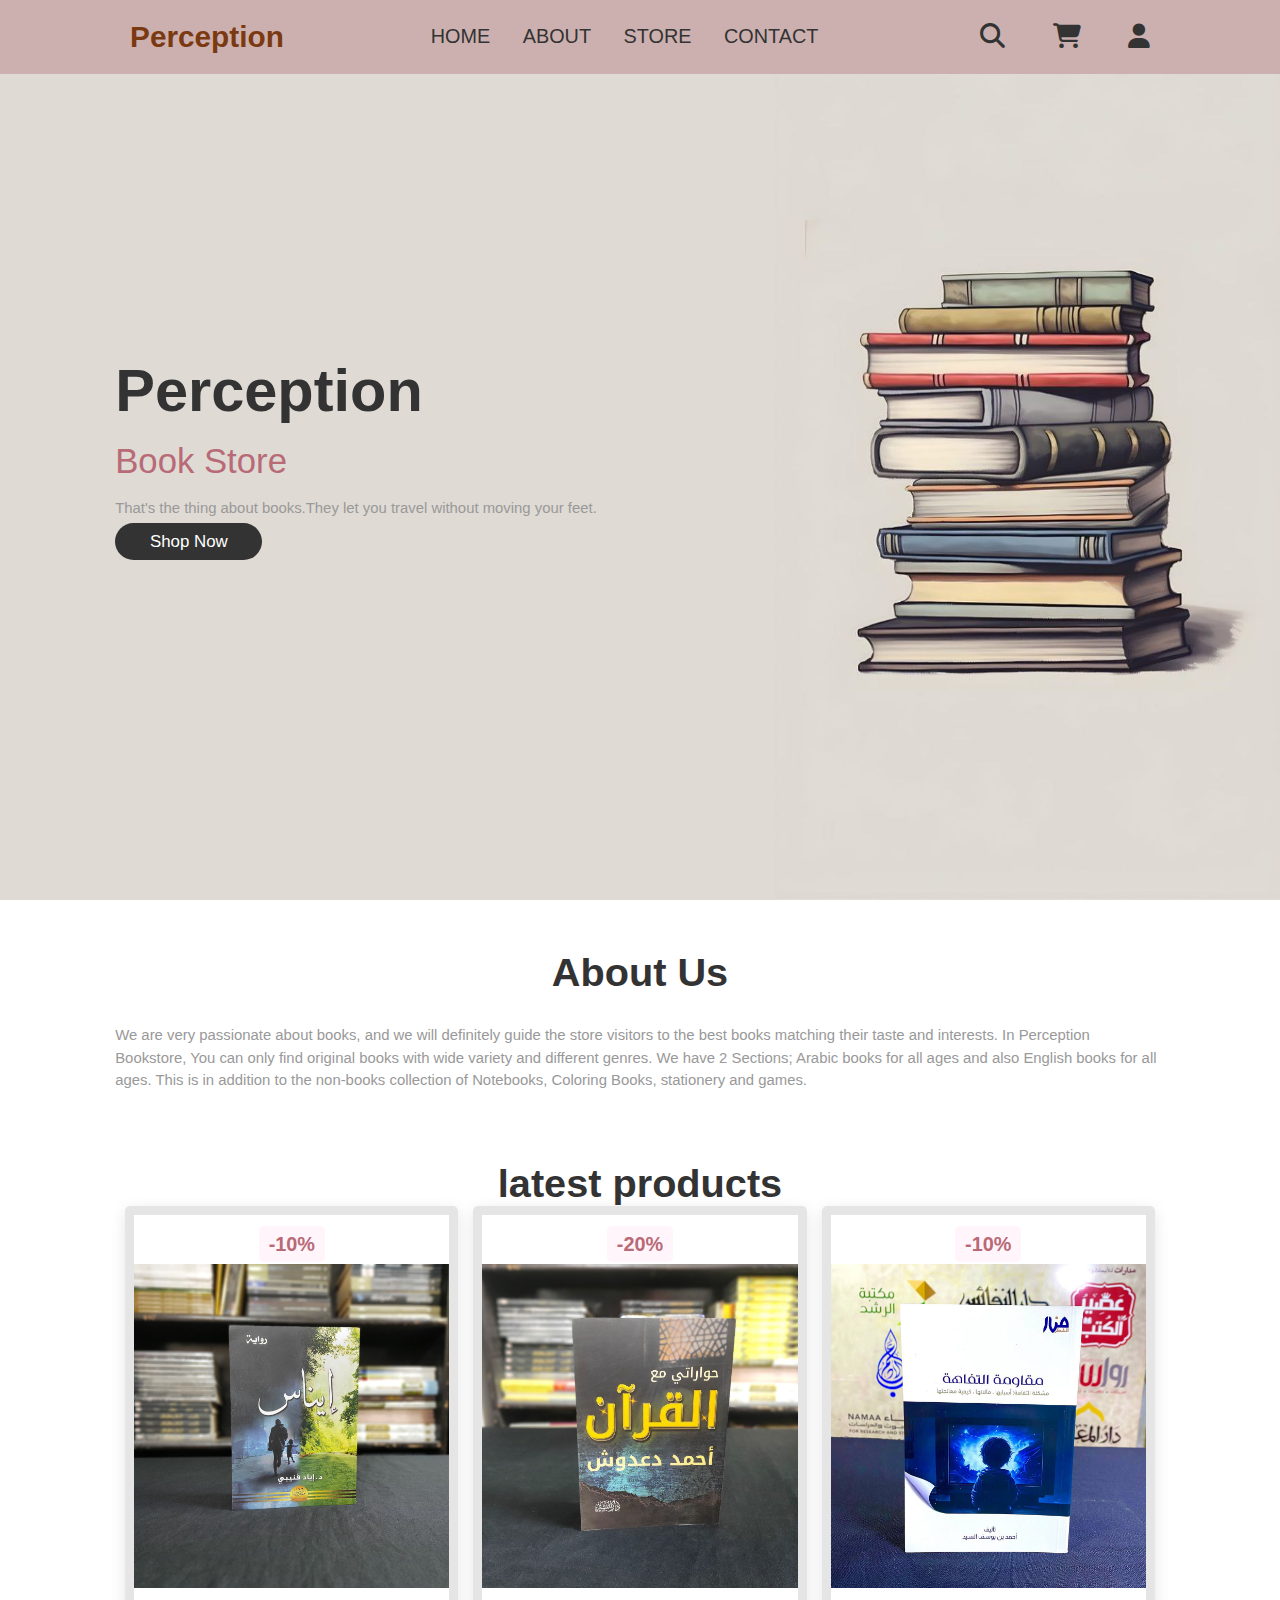
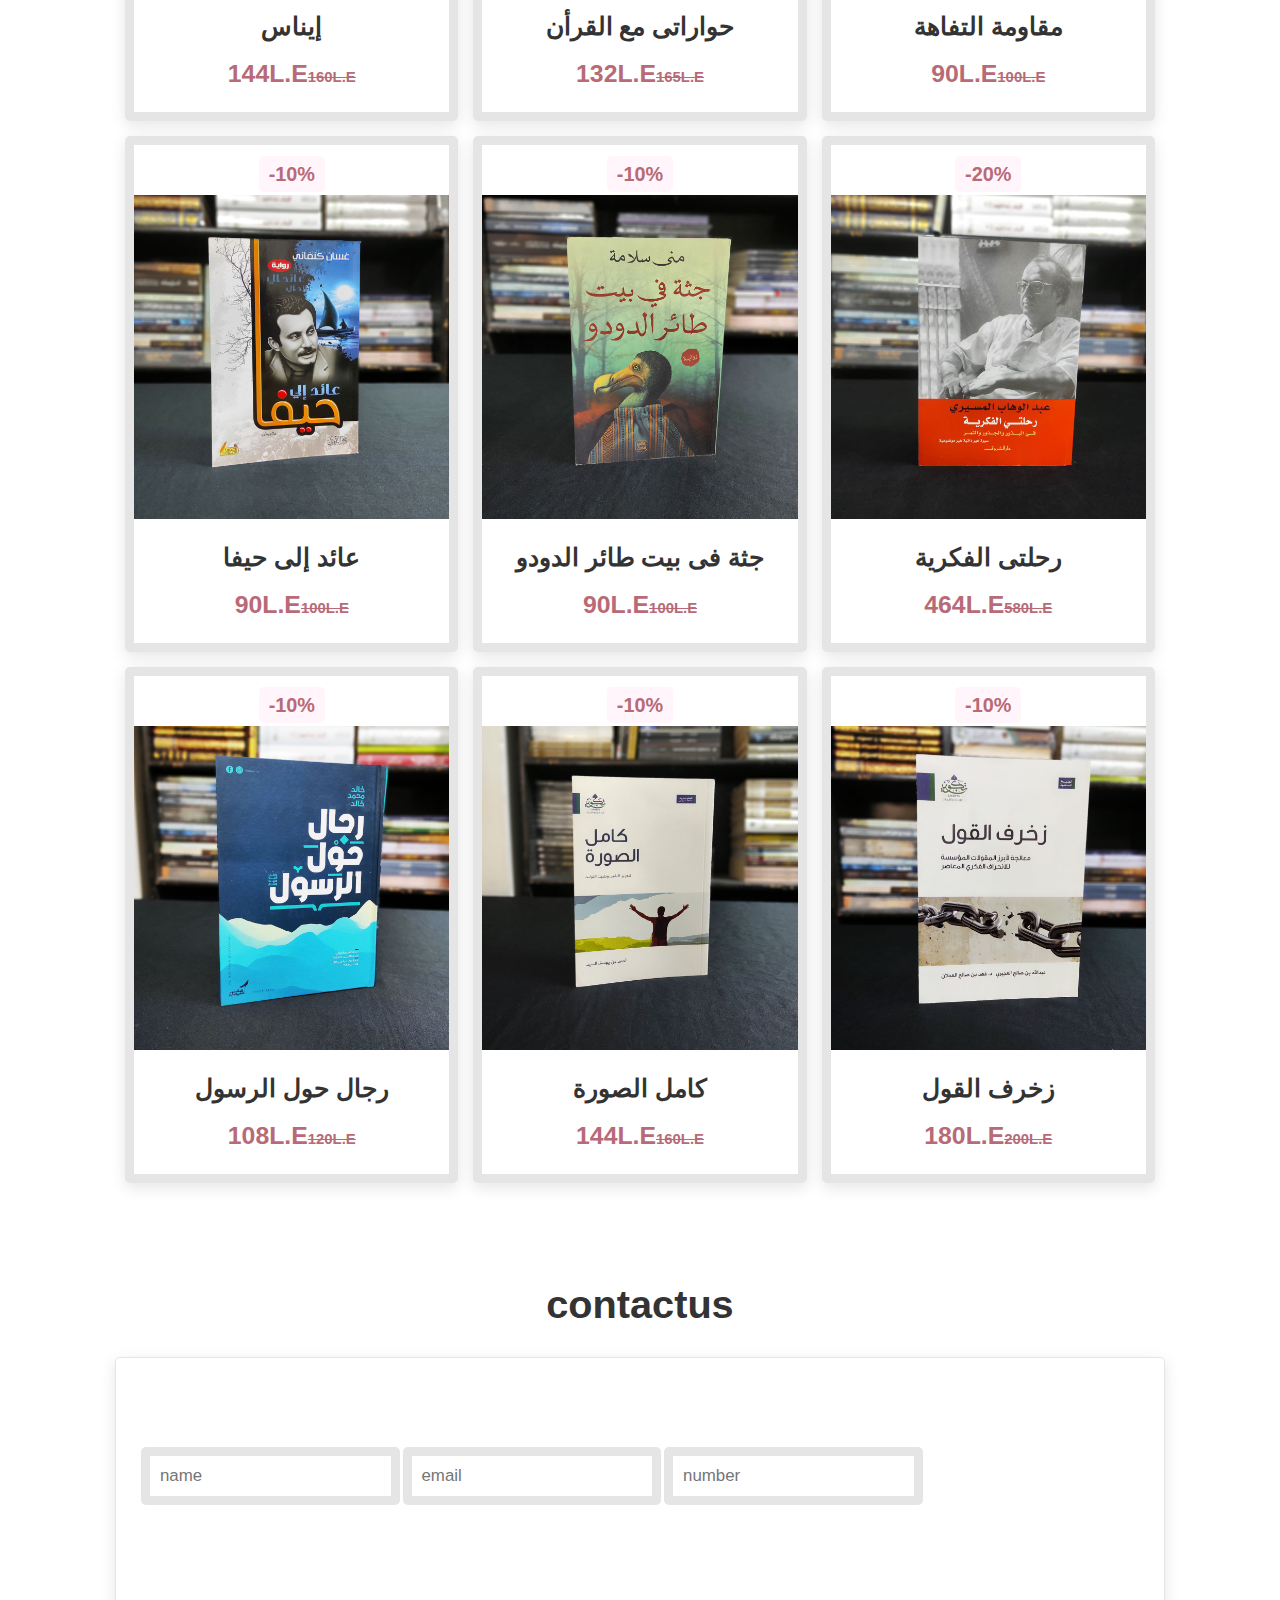
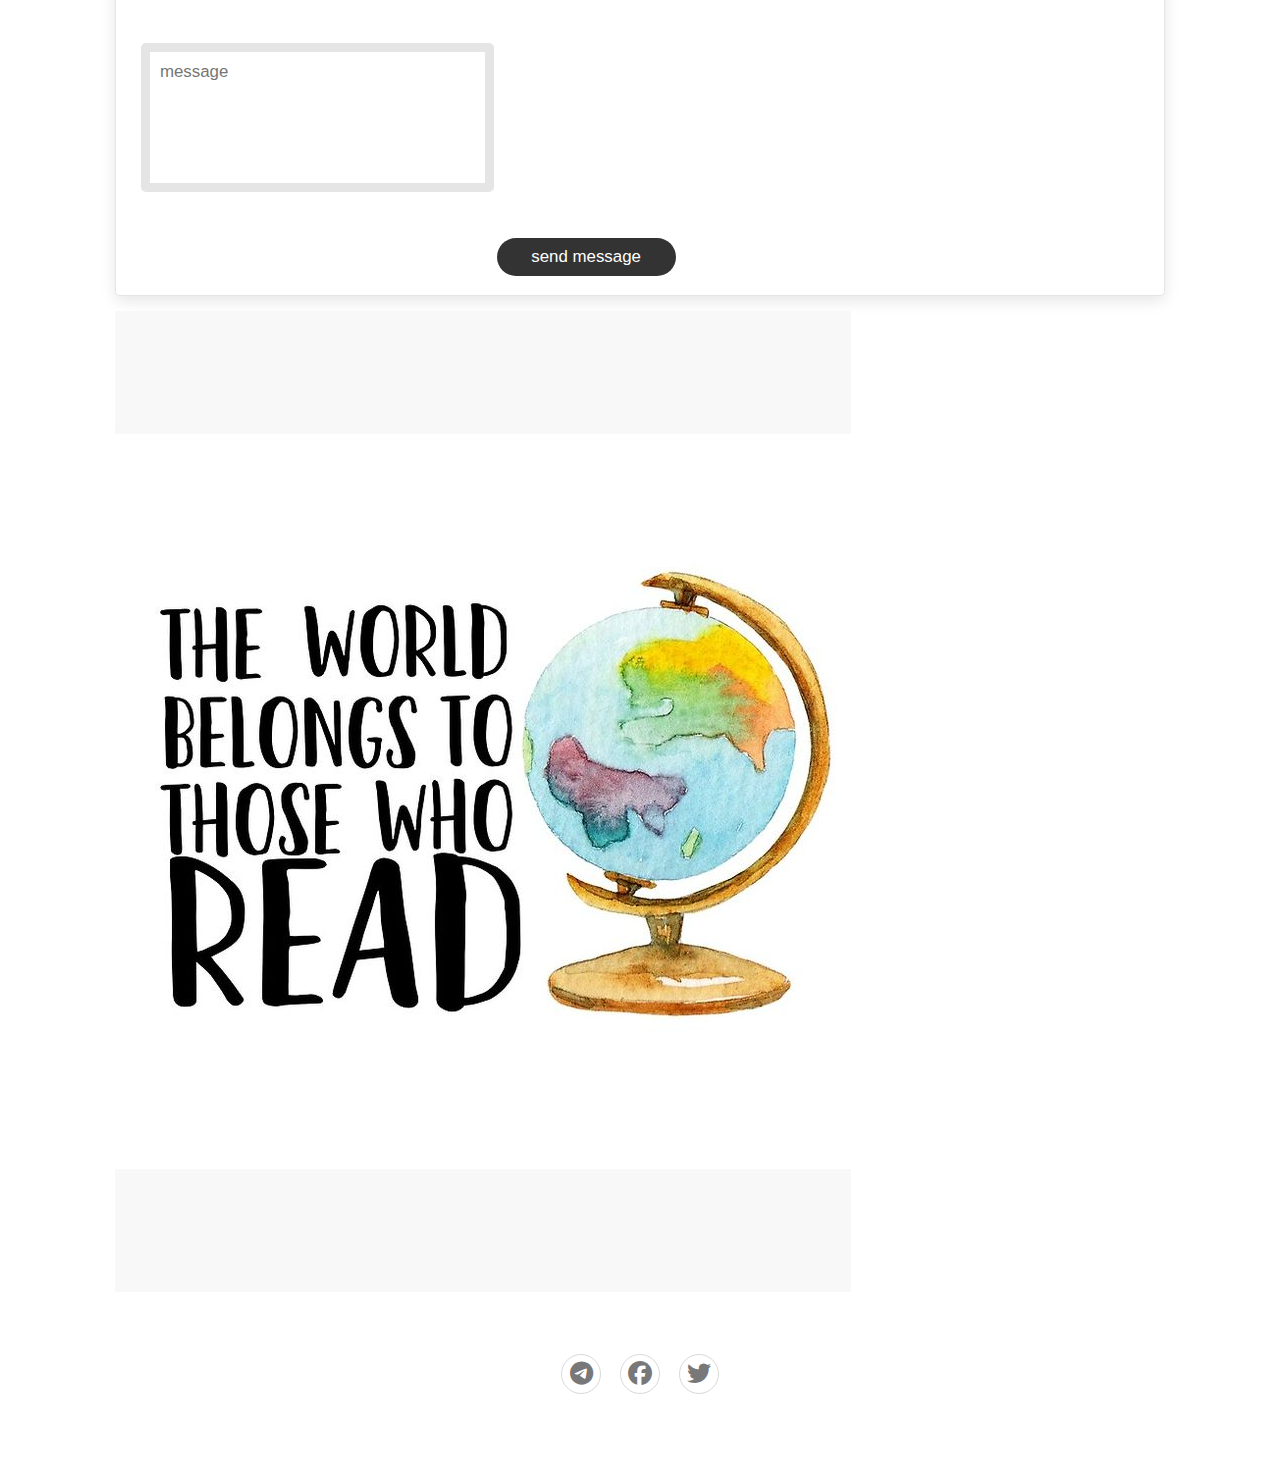
<file: index.html>
<!DOCTYPE html>
<html lang="en">
<head>
    <meta charset="UTF-8">
    <title>Perception</title>
    <link rel="stylesheet" href=" https://cdnjs.cloudflare.com/ajax/libs/font-awesome/6.4.2/css/all.min.css">
    <link rel="stylesheet" href="style.css ">
    <script src="main.js"></script>
  
</head>
<body>


    <header>
        <a href="#" class="logo">Perception</a> 
        <nav>
            <a href="#">HOME</a>
            <a href="#">ABOUT</a>
            <a href="#">STORE</a>
            <a href="#">CONTACT</a>
        </nav>

        <div class="icons">
            <a href="#" class="fas fa-search"></a>
            <a href="#" class="fas fa-shopping-cart"></a>
            <a href="form.html" class="fas fa-user"></a>

        </div>     
    </header>


    <section class="home">
        <div class="content">
            <h3>Perception</h3>
            <span>Book Store</span>
            <p>That's the thing about books.They let you travel without moving your feet.</p>
            <a href="#" class="btn">Shop Now </a>
        </div>
    </section>


    <section class="about" id="about">
      <h1 class="heading">About Us</h1>
      <div class="row">
        <div class="content">
            <p>We are very passionate about books, and we will definitely guide the store visitors to the best books matching their taste and interests.
                In Perception Bookstore, You can only find original books with wide variety and different genres. We have 2 Sections; Arabic books for all ages and also English books for all ages.
                This is in addition to the non-books collection of Notebooks, Coloring Books, stationery and games.
              </p>
        </div>
      </div>
    </section>

    <section class="products" id="products">
        <h1 class="heading">latest <span>products</span><s</h1>
        <div class="box-container">

            <div class="box">
                <span class="discount">-10%</span>
                <div class="image">
                    <img src="img/enas.jpg" alt="">
                    <div class="icons">
                        <a href="#" class="fas fa-heart"></a>
                        <a href="#" class="cart-btn">add to cart</a>
                        <a href="#" class="fas fa-share"></a>
                    </div>
                </div>
                <div class="content">
                    <h3>إيناس</h3>
                    <div class="price">144L.E<span>160L.E</span></div>
                </div>
            </div>


            <div class="box">
                <span class="discount">-20%</span>
                <div class="image">
                    <img src="img/dadoosh.jpg" alt="">
                    <div class="icons">
                        <a href="#" class="fas fa-heart"></a>
                        <a href="#" class="cart-btn">add to cart</a>
                        <a href="#" class="fas fa-share"></a>
                    </div>
                </div>
                <div class="content">
                    <h3>حواراتى مع القرأن</h3>
                    <div class="price">132L.E<span>165L.E</span></div>
                </div>
            </div>

            
            <div class="box">
                <span class="discount">-10%</span>
                <div class="image">
                    <img src="img/tfaha.jpg" alt="">
                    <div class="icons">
                        <a href="#" class="fas fa-heart"></a>
                        <a href="#" class="cart-btn">add to cart</a>
                        <a href="#" class="fas fa-share"></a>
                    </div>
                </div>
                <div class="content">
                    <h3>مقاومة التفاهة</h3>
                    <div class="price">90L.E<span>100L.E</span></div>
                </div>
            </div>


            <div class="box">
                <span class="discount">-10%</span>
                <div class="image">
                    <img src="img/back.jpg" alt="">
                    <div class="icons">
                        <a href="#" class="fas fa-heart"></a>
                        <a href="#" class="cart-btn">add to cart</a>
                        <a href="#" class="fas fa-share"></a>
                    </div>
                </div>
                <div class="content">
                    <h3>عائد إلى حيفا</h3>
                    <div class="price">90L.E<span>100L.E</span></div>
                </div>
            </div>


            <div class="box">
                <span class="discount">-10%</span>
                <div class="image">
                    <img src="img/dodo.jpg" alt="">
                    <div class="icons">
                        <a href="#" class="fas fa-heart"></a>
                        <a href="#" class="cart-btn">add to cart</a>
                        <a href="#" class="fas fa-share"></a>
                    </div>
                </div>
                <div class="content">
                    <h3>جثة فى بيت طائر الدودو</h3>
                    <div class="price">90L.E<span>100L.E</span></div>
                </div>
            </div>


            <div class="box">
                <span class="discount">-20%</span>
                <div class="image">
                    <img src="img/fekria.jpg" alt="">
                    <div class="icons">
                        <a href="#" class="fas fa-heart"></a>
                        <a href="#" class="cart-btn">add to cart</a>
                        <a href="#" class="fas fa-share"></a>
                    </div>
                </div>
                <div class="content">
                    <h3>رحلتى الفكرية</h3>
                    <div class="price">464L.E<span>580L.E</span></div>
                </div>
            </div>


            <div class="box">
                <span class="discount">-10%</span>
                <div class="image">
                    <img src="img/mens.jpg" alt="">
                    <div class="icons">
                        <a href="#" class="fas fa-heart"></a>
                        <a href="#" class="cart-btn">add to cart</a>
                        <a href="#" class="fas fa-share"></a>
                    </div>
                </div>
                <div class="content">
                    <h3>رجال حول الرسول</h3>
                    <div class="price">108L.E<span>120L.E</span></div>
                </div>
            </div>


             <div class="box">
                <span class="discount">-10%</span>
                <div class="image">
                    <img src="img/tasbeet.jpg" alt="">
                    <div class="icons">
                        <a href="#" class="fas fa-heart"></a>
                        <a href="#" class="cart-btn">add to cart</a>
                        <a href="#" class="fas fa-share"></a>
                    </div>
                </div>
                <div class="content">
                    <h3>كامل الصورة</h3>
                    <div class="price">144L.E<span>160L.E</span></div>
                </div>
            </div>

            <div class="box">
                <span class="discount">-10%</span>
                <div class="image">
                    <img src="img/zukhruf.jpg" alt="">
                    <div class="icons">
                        <a href="#" class="fas fa-heart"></a>
                        <a href="#" class="cart-btn">add to cart</a>
                        <a href="#" class="fas fa-share"></a>
                    </div>
                </div>
                <div class="content">
                    <h3>زخرف القول</h3>
                    <div class="price">180L.E<span>200L.E</span></div>
                </div>
            </div>
              

        </div>
       
    </section>


    <section class="contact" id="contact">
        <h1 class="heading"><span>contact</span>us</h1>
        
        <div class="row">

            <form action="">
                <input type="text" placeholder="name" class="box">
                <input type="email" placeholder="email" class="box">
                <input type="tel" placeholder="number" class="box">
                <textarea name="" class="box" placeholder="message" id="" cols="30" rows="10"></textarea>
                <input type="submit" value="send message" class="btn">
            </form>

            <div class="image">
                <img src="img/contactus.jpg" alt="">
            </div>

        </div>

    </section>

    <section class="footer">
        <div class="social">
            <a href="#"><i class="fab fa-telegram"></i></a>
            <a href="#"><i class="fab fa-facebook"></i></a>
            <a href="#"><i class="fab fa-twitter"></i></a>
        </div>

    </section>

  <script src="main.js"></script>
</body>
</html>
</file>
<file: style.css>
*{
    margin: 0; padding: 0;
    box-sizing: border-box;
    font-family: Verdana, Geneva, Tahoma, sans-serif;
    outline: none; border: none;
    text-decoration: none;
}
html{
    font-size: 62%;
    scroll-behavior: smooth;
    scroll-padding-top: 6rem;
    overflow-x: hidden;
}
section{
    padding: 2rem 9%;
}

.heading{
    text-align: center;
    font-size: 4rem;
    color: #333;
    padding: 1rem;
    margin: 2rem 0;
}
.content{
    font-size: 1.5rem;
    color: #999;
    line-height: 1.5;
}


.btn{
    
    margin-top: 1rem;
    border-radius: 5rem;
    background: #333;
    color: #fff;
    padding: .9rem 3.5rem;
    cursor: pointer;
    font-size: 1.7rem;
}

.btn:hover{
    background: #b86a77;
}

header{
    position: fixed;
    top: 0; left: 0; right: 0;
    background: #ccb0af;
    padding: 2rem 9%;
    display: flex;
    align-items: center;
    justify-content: space-between;
    z-index: 1000;
}

header .logo{
    font-size: 3rem;
    color: #7b3911;
    font-weight: bolder;
}
header a{
    font-size: 2rem;
    padding:0 1.5rem;
    color: #333;
}
header a:hover{
    color: #b86a77;
}
header .icons a{
    font-size: 2.5rem;
    color: #333;
    margin-left: 1.5rem;
}
header .icons a:hover{
    color: #b86a77;
}


.home{
    display: flex;
    align-items: center;
    min-height: 100vh;
    background: url(img/background.jpg);
    background-repeat: no-repeat;
    background-size: contain;
    background-position: 100% -20%;
    background-color: #dfdad4;
}
.home .content h3{
    font-size: 6rem;
    color: #333;
}
.home .content span{
    font-size: 3.5rem;
    color: #b86a77;
    padding: 1rem 0;
    line-height: 1.5;
   
}
.home .content p{
    font-size: 1.5rem;
    color: #999;
    padding: 1rem 0;
    line-height: 1.5;  
}
.box img{
    width: 300px;
}
.products .box-container{
    display: flex;
    flex-wrap: wrap;
    gap: 1.5rem;
}

.products .box-container .box{
    flex: 1 1 30rem;
    box-shadow: 0 .5rem 1.5rem rgba(0,0,0,.1);
    border-radius: .5rem;
    border: 1rem solid rgba(0,0,0,.1);
    position: relative;
}
.products .box-container .box .discount{
    /* position: absolute; */
    top:1rem; left: 1rem;
    padding: .7rem 1rem;
    font-size: 2rem;
    color: #b86a77;
    background: rgba(255, 51, 153, .05);
    z-index: 1;
    border-radius: .5rem;
}

.products .box-container .box .image{
    position: relative;
    text-align: center;
    padding-top: 2rem;
    overflow: hidden;

}

.products .box-container .box .image img{
    /* height: 25rem; */

}

.products .box-container .box .image img{
    transform: scale(1.1);
    
}

.products .box-container .box .image .icons{
    position: absolute;
    bottom: -7rem; left: 0; right: 0;
    display: flex;
}

.products .box-container .box:hover .image .icons{
    bottom: 0;
}

.products .box-container .box .image .icons a{
    height: 5rem;
    line-height: 5rem;
    font-size: 2rem;
    width: 50%;
    background: #b86a77;
    color: #fff;
}
.products .box-container .box .image .icons .cart-btn{
    border-left: 1rem solid #fff7;
    border-right: 1rem solid #fff7;
    width: 100%;

}
.products .box-container .box .image .icons a:hover{
    background: #333;
}

.products .box-container .box .content{
    padding: 2rem;
    text-align: center;
}

.products .box-container .box .content h3{
    font-size: 2.5rem;
    color: #333;

}

.products .box-container .box .content .price{
    font-size: 2.5rem;
    color: #b86a77;
    font-weight: bolder;
    padding-top: 1rem;
}

.products .box-container .box .content .price span{
    font-size: 1.5rem;
    /* color: #999; */
    font-weight: lighter;
    text-decoration: line-through;
}

.contact  .row{
    display: flex;
    flex-wrap: wrap;
    gap: 1.5rem;
}
.contact .row form{
    flex: 1 1 40rem;
    padding: 2rem 2.5rem;
    box-shadow: 0 .5rem 1.5rem rgba(0, 0, 0, .1);
    border: .1rem solid rgba(0, 0, 0, .1);
    background: #fff;
    border-radius: .5rem;
}
/* .contact .row .image{
    flex: 1 1 40rem;
} */

/* .contact .row .image img{
    width: 100%;
} */
.contact .row form .box{
    padding: 1rem;
    font-size: 1.7rem;
    color: #333;
    text-transform: none;
    border: 1rem solid rgba(0, 0, 0, .1);
    border-radius: .5rem;
    margin: 7rem 0;
}
.contact .row form .box:focus{
    border-color: #b86a77;
}
.contact .row form textarea{
    height: 15rem;
    resize: none;
}
.footer{
    padding: 40px 0;
    background-color: fff;
}

.footer .social{
    text-align: center;
    padding-bottom: 25px;
    color: #4b4c4d;
}

.footer .social a{
    font-size: 24px;
    color: inherit;
    border: 1px solid #ccc;
    width: 40px;
    height: 40px;
    line-height: 38px;
    display: inline-block;
    text-align: center;
    border-radius: 50%;
    margin: 0 8px;
    opacity: 0.75;

}
.footer .social a:hover{
    opacity: 0.9;
}
</file>
